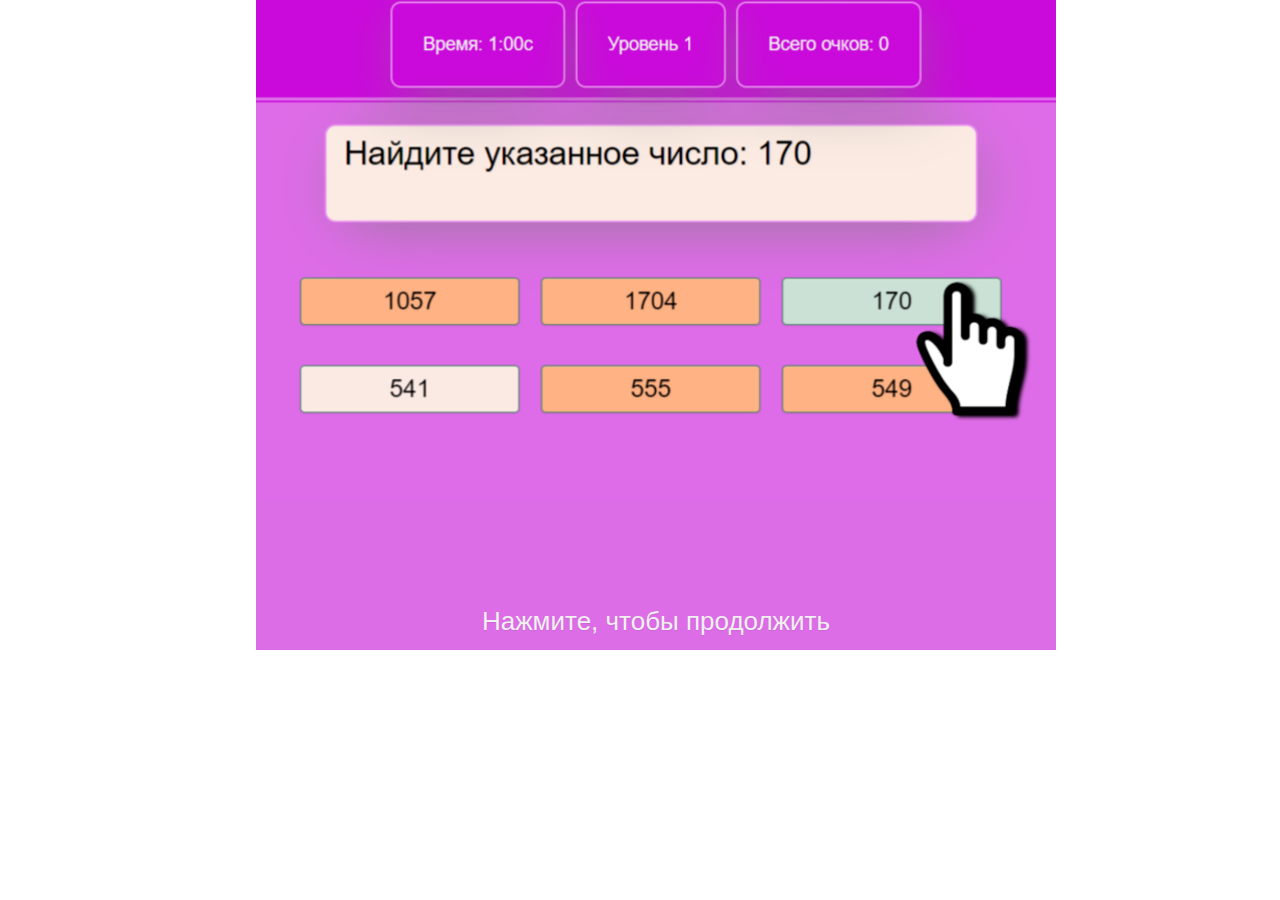
<file: index.html>
<!DOCTYPE html>
<html>
    <head>
        <title>JS Game</title>
        <link rel="stylesheet" href="style.css">
        <meta charset="utf-8">
    </head>
    <body>
    <div class="box">
        <div id="pic"></div>
        <div id="clicker"><p id="continue">Нажмите, чтобы продолжить</p>
    </div>
    </div>
    <script src="script.js"></script>
    </body>
</html>
</file>
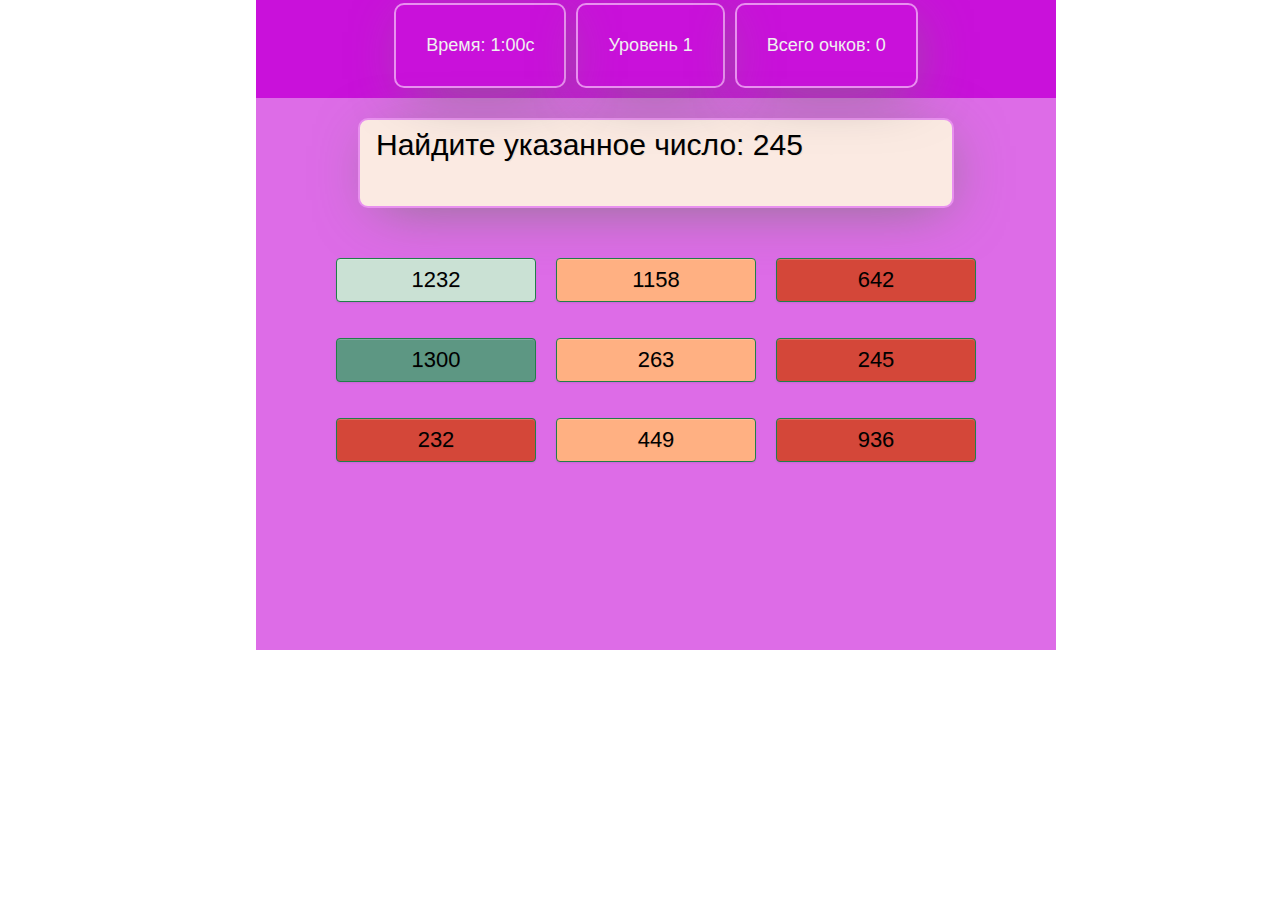
<file: game.html>
<!DOCTYPE html>
<html>
<head>
  <title>JS Game</title>
  <link rel="stylesheet" href="style.css">
  <meta charset="utf-8">
</head>
<body>
<div class="box" id="box">
  <div class="top">
    <div class="top-item" id="time"><a>Время: 1:00с </a></div>
    <div class="top-item" id="level"><a>Уровень 1</a></div>
    <div class="top-item" id="points"><a>Всего очков: 0</a></div>
  </div>
  <div class="finder" id="finder">Найдите указанное число: </div>
  <div class="parent"id="parent" >
  </div>
</div>
<script src="game-script.js"></script>
</body>
</html>
</file>
<file: style.css>
body, html
{
    width: 100%;
    height: 100%;
    padding: 0px;
    margin: 0px;
    overflow: hidden;
    color: rgb(240, 240, 240);
    align-items: center;
}
p{
    padding-top: 30px;
    font-family: Arial, Helvetica, sans-serif;
    font-size: 16px;
    text-shadow: 0px 4px 3px rgba(0,0,0,0.4),
    0px 8px 13px rgba(0,0,0,0.1),
    0px 18px 23px rgba(0,0,0,0.1);

}
 
.top {
    width: 100%;
    height:15%;
    background: rgb(201, 17, 218);
    margin: 0px;
}

.top-item{
    margin: 3px;
    display: inline-block;
    align-items: center;
    height: auto;
    width: auto;
    box-shadow: black;
    padding: 30px;
    text-align: center;
    font-family: Arial, Helvetica, sans-serif;
    font-size: 18px;
    border: 2px solid rgb(232, 144, 239);
    box-shadow: 5px 10px 61px -16px #7c7979;
    border-radius: 10px;
}
.box
{
    left: 20%;
    position:relative;
    text-align: center;
    width: 800px;
    height: 650px;
    background: rgb(221, 108, 231);
}

.finder{
    width: 70%;
    height: 70px;
    text-align: left;
    font-family: Arial, Helvetica, sans-serif;
    font-size: 30px;
    padding: 8px 16px;
    margin: 20px auto;
    text-decoration: none;
    color: black;
    text-shadow: 1px 1px 1px rgba(0, 0, 0, 0.075);
    transition: background-color 0.1s linear;
    background-color: rgb(251, 234, 226);
    border: 2px solid rgb(232, 144, 239);
    border-radius: 10px;
    box-shadow: 5px 10px 61px -16px #7c7979;

}

.btn-for-game{
    position: relative;
    cursor: pointer;
    border-radius: 4px;
    box-shadow: inset 0 1px 0 rgba(255, 255, 255, 0.2), 0 1px 2px rgba(0, 0, 0, 0.08);
    color: #000000;
    display:block;
    text-align: center;
    font-family: Arial, Helvetica, sans-serif;
    font-size: 22px;
    padding: 8px 16px;
    margin: 20px auto;
    text-align: center;
    text-decoration: none;
    text-shadow: 0 1px 1px rgba(0, 0, 0, 0.075);
    transition: background-color 0.1s linear;
    background-color: rgb( 43, 153, 91 );
    border: 1px solid rgb( 33, 126, 74 );
    animation-duration: 2s;
    animation-timing-function: linear;
    animation-iteration-count: infinite;
}
.big{
    width: 200px;
}

.middle{
    width: 150px;
}

.small{
    width: 100px;
}
.again {
    margin-top: 100px;
}
.parent{
    left: 0;
    transition: left 5s cubic-bezier(0, 0, 1, 1);
    animation: 2s ease forwards;
}

.btn-for-game:hover {
    background-color: rgb(133, 182, 170);
}

.col-div{
    margin: 0px;
    height: 80px;
}

.row-div{
    padding: 10px;
    display: inline-block;
}

#clicker{
    position:absolute;
    top:550px;
    left:0;
    width:100%;
    height:200px;
}
#continue{
    top:0px;
    text-shadow: 0 1px 1px rgba(0, 0, 0, 0.075);
    font-size: 26px;
}
#pic{
    background-image: url("images/st.png");
    background-repeat: no-repeat;
    height: 500px;
}

/* Анимации */
@keyframes fade {
    from {
        opacity: 1;
        visibility: visible;
    }
    to {
        opacity: 0;
        visibility: hidden;
    }
}
@keyframes show {
    from {
        opacity: 0;
        visibility: hidden;
    }
    to {
        opacity: 1;
        visibility: visible;
    }
}

@keyframes pulse {
    from {
        transform: scale(1);
    }
    50% {
        transform: scale(0.8);
    }
    to {
        transform: scale(1);
    }
}

@keyframes textpulse {
    from {
        font-size: 22px;
    }
    25% {
        font-size: 17px;
    }
    50% {
        font-size: 22px;
    }
    75% {
        font-size: 24px;
    }
    to {
        font-size: 22px;
    }
}

@keyframes bord_radius {
    from {
        border-radius: 4px;
    }
    50% {
        border-radius:80%;
    }
    to {
        border-radius: 4px;
    }
}

@keyframes rotate {
    from {
        transform: rotate(0deg);
    }
    30% {
        transform: rotate(15deg);
    }
    60% {
        transform: rotate(0deg);
    }
    to {
        transform: rotate(-15deg);
    }
}
</file>
